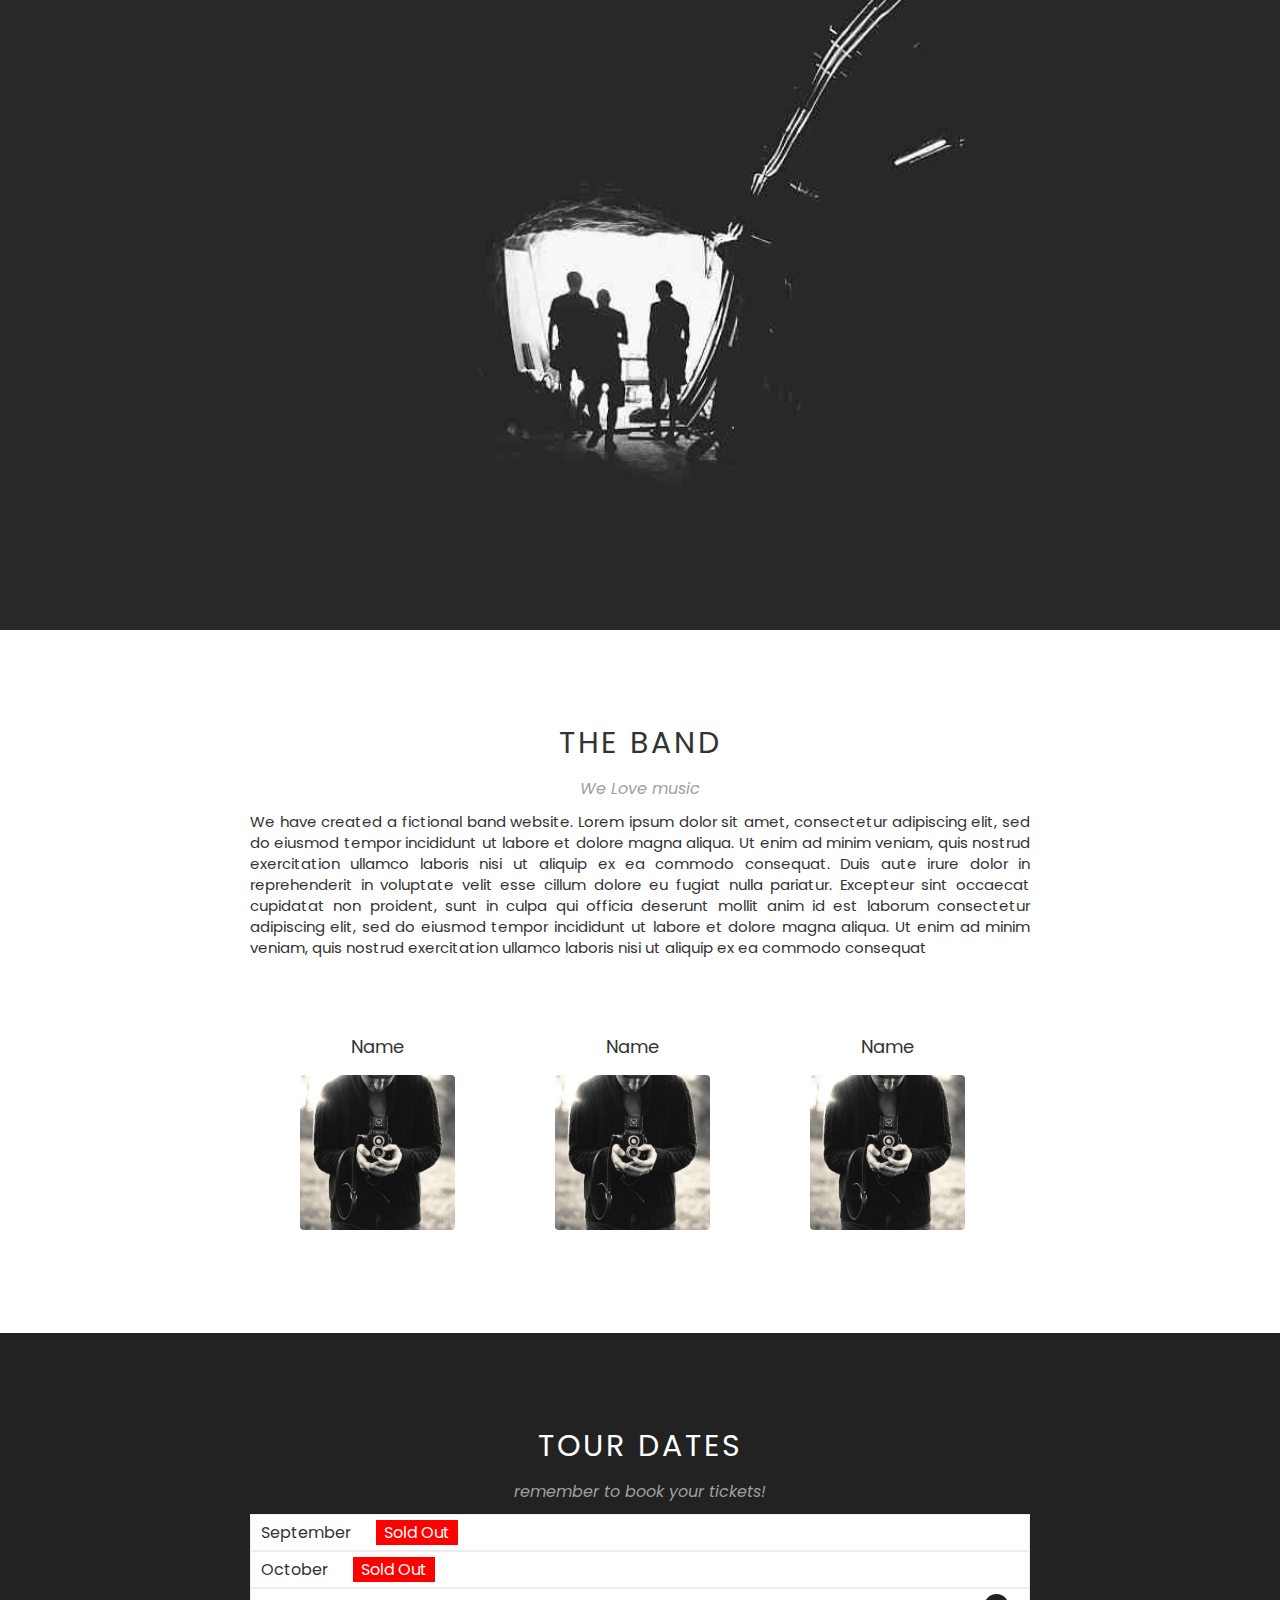
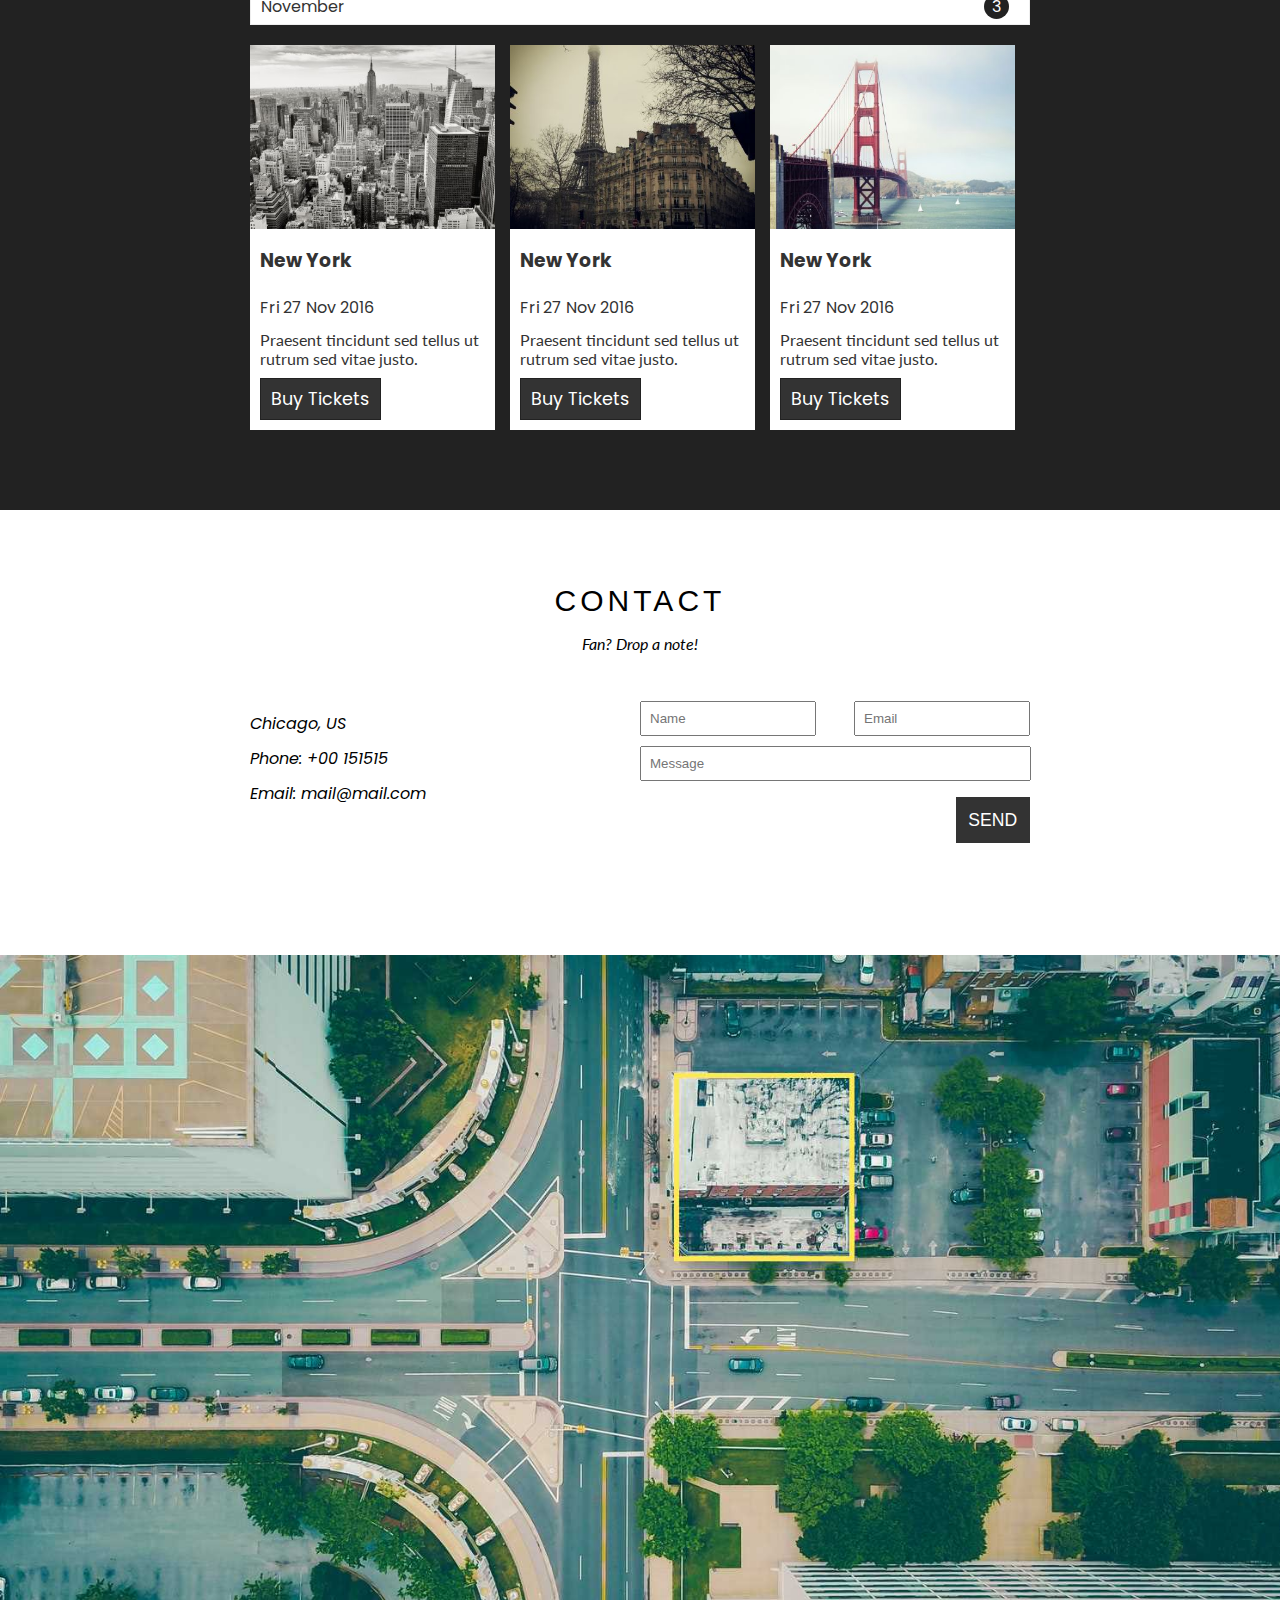
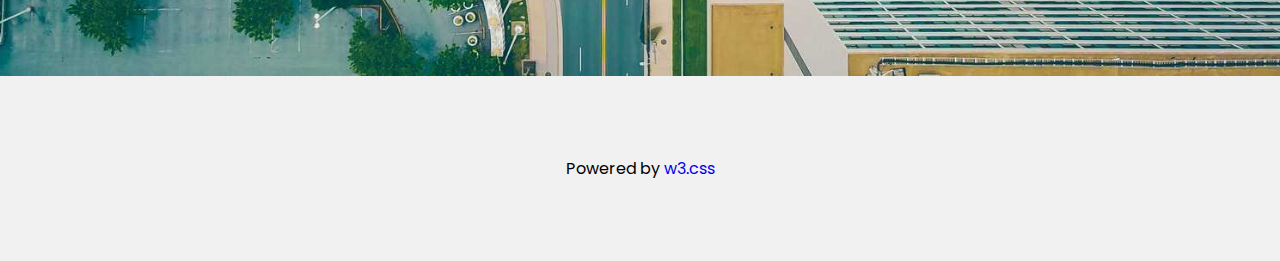
<file: Index.html>
<!DOCTYPE html>
<html lang="en">
  <head>
    <meta charset="UTF-8" />
    <meta http-equiv="X-UA-Compatible" content="IE=edge" />
    <meta name="viewport" content="width=device-width, initial-scale=1.0" />
    <title>BAND WEBSITE WITH FLEX</title>
    <link rel="stylesheet" href="reset.css" />
    <link rel="stylesheet" href="general.css" />
    <link rel="stylesheet" href="main.css" />
    <link
      rel="stylesheet"
      href="https://cdnjs.cloudflare.com/ajax/libs/font-awesome/6.1.1/css/all.min.css"
      integrity="sha512-KfkfwYDsLkIlwQp6LFnl8zNdLGxu9YAA1QvwINks4PhcElQSvqcyVLLD9aMhXd13uQjoXtEKNosOWaZqXgel0g=="
      crossorigin="anonymous"
      referrerpolicy="no-referrer"
    />
  </head>
  <body>
    <!-- CONTAINER START -->

    <!-- NAV START  -->

    <!-- <nav>
      <div class="container">
        <div class="item">
          <ul class="menu-list">
            <li><a href="">home</a></li>
            <li><a href="">band</a></li>
            <li><a href="">tour</a></li>
            <li><a href="">contact</a></li>
            <li><a href="">more</a></li>
          </ul>
        </div>
      </div>
    </nav> -->

    <!-- NAV END -->

    <!-- SLIDER START -->
    <div class="slider">
      <div class="overlay overlay1">
        <h3 title>Los Angeles</h3>
        <p subtitle>We had the best time playing at Venice Beach!</p>
      </div>
      <div class="overlay overlay2">
        <h3 title>Chigago</h3>
        <p subtitle>Thank you, Chicago - A night we won't forget.</p>
      </div>
      <div class="overlay overlay3">
        <h3 title>New York</h3>
        <p subtitle>The atmosphere in New York is lorem ipsum.</p>
      </div>
    </div>

    <!-- SLIDER END -->

    <!-- BODY START -->

    <!-- WHITE-SECTION START -->

    <div class="page-section white-section">
      <div class="container">
        <div class="section-title text-center">
          <h2 class="section-title__title">The Band</h2>
          <p class="section-title__subtitle">We Love music</p>
        </div>
        <div class="section-body">
          <p class="section-body__content text-justify">
            We have created a fictional band website. Lorem ipsum dolor sit
            amet, consectetur adipiscing elit, sed do eiusmod tempor incididunt
            ut labore et dolore magna aliqua. Ut enim ad minim veniam, quis
            nostrud exercitation ullamco laboris nisi ut aliquip ex ea commodo
            consequat. Duis aute irure dolor in reprehenderit in voluptate velit
            esse cillum dolore eu fugiat nulla pariatur. Excepteur sint occaecat
            cupidatat non proident, sunt in culpa qui officia deserunt mollit
            anim id est laborum consectetur adipiscing elit, sed do eiusmod
            tempor incididunt ut labore et dolore magna aliqua. Ut enim ad minim
            veniam, quis nostrud exercitation ullamco laboris nisi ut aliquip ex
            ea commodo consequat
          </p>

          <div class="members">
            <div class="members-item">
              <h6 class="members-item__name text-center">Name</h6>
              <img
                class="img-responsive"
                src="./images/bandmember.jpg"
                height="155px"
                alt=""
              />
            </div>
            <div class="members-item">
              <h6 class="members-item__name text-center">Name</h6>
              <img
                class="img-responsive"
                src="./images/bandmember.jpg"
                height="155px"
                alt=""
              />
            </div>
            <div class="members-item">
              <h6 class="members-item__name text-center">Name</h6>
              <img
                class="img-responsive"
                src="./images/bandmember.jpg"
                height="155px"
                alt=""
              />
            </div>
          </div>
        </div>
      </div>
    </div>

    <!-- WHITE-SECTION END -->

    <!-- BLAcK-SECTION START -->

    <div class="page-section black-section">
      <div class="container">
        <div class="section-title text-center">
          <h2 class="section-title__title">Tour Dates</h2>
          <p class="section-title__subtitle">remember to book your tickets!</p>
        </div>

        <div class="tours">
          <ul class="tours-list">
            <li class="tours-list__item">
              September <span class="pill danger-pill">Sold Out</span>
            </li>
            <li class="tours-list__item">
              October <span class="pill danger-pill">Sold Out</span>
            </li>
            <li class="tours-list__item">
              <div class="row">
                <div class="tour-flex">November</div>
                <div class="tour-flex">
                  <div class="m-r-2 text-right">
                    <span class="badge black-badge">3</span>
                  </div>
                </div>
              </div>
            </li>
          </ul>
        </div>

        <div class="tour-container">
          <div class="tour-ticket">
            <div class="tour-item">
              <div class="tour-item__image">
                <img class="img-responsive" src="./images/newyork.jpg" alt="" />
              </div>
              <div class="tour-item__details">
                <h3>New York</h3>
                <p class="tour-item__details-date">Fri 27 Nov 2016</p>
                <p class="tour-item__details-description">
                  Praesent tincidunt sed tellus ut rutrum sed vitae justo.
                </p>
                <a href="" class="btn btn-black">Buy Tickets</a>
              </div>
            </div>
          </div>
          <div class="tour-ticket">
            <div class="tour-item">
              <div class="tour-item__image">
                <img class="img-responsive" src="./images/paris.jpg" alt="" />
              </div>
              <div class="tour-item__details">
                <h3>New York</h3>
                <p class="tour-item__details-date">Fri 27 Nov 2016</p>
                <p class="tour-item__details-description">
                  Praesent tincidunt sed tellus ut rutrum sed vitae justo.
                </p>
                <a href="" class="btn btn-black">Buy Tickets</a>
              </div>
            </div>
          </div>
          <div class="tour-ticket">
            <div class="tour-item">
              <div class="tour-item__image">
                <img class="img-responsive" src="./images/sanfran.jpg" alt="" />
              </div>
              <div class="tour-item__details">
                <h3>New York</h3>
                <p class="tour-item__details-date">Fri 27 Nov 2016</p>
                <p class="tour-item__details-description">
                  Praesent tincidunt sed tellus ut rutrum sed vitae justo.
                </p>
                <a href="" class="btn btn-black">Buy Tickets</a>
              </div>
            </div>
          </div>
        </div>
      </div>
    </div>

    <!-- BLAcK-SECTION END -->

    <!-- FORM START -->
    <div class="contact">
      <h2 class="contact-title text-center">contact</h2>
      <p class="contact-p text-center">Fan? Drop a note!</p>

      <div class="contact-form">
        <div class="contact-form-icon float">
          <i class="fa-solid fa-location-dot icon">Chicago, US</i>
          <i class="fa-solid fa-phone icon"> Phone: +00 151515</i>
          <i class="fa-solid fa-envelope icon">Email: mail@mail.com</i>
        </div>

        <div class="contact-form-field float">
          <div class="input-field">
            <input type="text" placeholder="Name" class="input1" />
            <input type="email" placeholder="Email" class="input2" />
          </div>

          <div class="message-box">
            <input type="text" placeholder="Message" class="message" />
          </div>
          <button class="btn btn-black">send</button>
        </div>
      </div>
    </div>
    <!-- FORM END -->

    <div class="map">
      <img
        class="img-responsive"
        src="./images/map.jpg"
        alt="map"
        target="_blank"
      />
    </div>

    <!-- BODY END -->

    <!-- FOOTER START -->
    <footer>
      <div class="social-media-icon">
        <i class="social-media-icon-size fa-brands fa-facebook-square"></i>
        <i class="social-media-icon-size fa-brands fa-instagram"></i>
        <i class="social-media-icon-size fa-brands fa-snapchat-square"></i>
        <i class="social-media-icon-size fa-brands fa-pinterest-p"></i>
        <i class="social-media-icon-size fa-brands fa-twitter"></i>
        <i class="social-media-icon-size fa-brands fa-linkedin-in"></i>
      </div>
      <p>
        Powered by
        <a href="https://www.w3schools.com/w3css/default.asp">w3.css</a>
      </p>
    </footer>
    <!-- FOOTER END -->

    <!-- CONTAINER END -->
  </body>
</html>
</file>
<file: general.css>
a {
  text-decoration: none;
}
/******************************************************************************************************************************************
GENERAL SPACING 
*****************************************************************************************************************************************/

h1,
h2,
h3 {
  margin-bottom: 20px;
}

h4,
h5 {
  margin-bottom: 20px;
}

p,
h6 {
  margin-bottom: 10px;
}

/******************************************************************************************************************************************
GENERAL CLASSES
*****************************************************************************************************************************************/

.img-responsive {
  width: 100%;
}

.text-center {
  text-align: center;
}

.text-right {
  text-align: right;
}

.text-left {
  text-align: left;
}

.text-justify {
  text-align: justify;
}

.btn {
  padding: 7px 10px;
  background: none;
  cursor: pointer;
  outline: none;
  border: solid 1px #222;
  font-size: 1.1rem;
  display: inline-block;
}

.btn-black {
  background-color: #333;
  color: #fff;
}

.btn-black:hover {
  border-color: #9f9f9f;
  background-color: #9f9f9f;
  color: #333;
}

span.pill {
  display: inline-block;
  padding: 0 8px;
}

.pill.rounded-pill {
  border-radius: 20px;
}

.pill.danger-pill {
  background-color: red;
  color: #fff;
}

span.badge {
  border-radius: 100%;
  display: inline-block;
  height: 25px;
  width: 25px;
  text-align: center;
  line-height: 25px;
}

.badge.black-badge {
  background-color: #222;
  color: #fff;
}

.badge.danger-badge {
  background-color: red;
  color: #fff;
}

.badge.success-badge {
  background-color: green;
  color: #fff;
}

.m-r-2 {
  margin-right: 20px;
}
</file>
<file: main.css>
@import url("https://fonts.googleapis.com/css2?family=Cinzel:wght@400;600&family=Poppins:wght@300;400;500;600;700&family=Roboto+Condensed:wght@300;700&display=swap");
@import url("https://fonts.googleapis.com/css2?family=Lato&display=swap");
body {
  font-family: "Poppins", sans-serif;
}

.slider {
  position: relative;
  background-image: url("images/losAngles.jpg");
  width: 100%;
  height: 630px;
  background-repeat: no-repeat;
  background-size: cover;
  animation: sliderAnimation 5s infinite;
}

@keyframes sliderAnimation {
  0% {
    background-image: url("images/losAngles.jpg");
    display: block(overlay1);
  }
  33.33% {
    background-image: url("images/chicago.jpg");
    display: block(overlay2);
  }
  66.66% {
    background-image: url("images/img1.jpg");
  }
}
.overlay1 {
  display: none;
}

.overlay2 {
  display: none;
}

.overlay3 {
  display: none;
}

.overlay {
  font-family: "Segoe UI", Arial, sans-serif;
  position: absolute;
  left: 50%;
  bottom: 0;
  transform: translate(-50%, 0%);
  text-align: center;
  color: #fff;
}

.overlay h3 {
  font-size: 24px;
  font-weight: 400px;
  margin: 10px;
}

.overlay p {
  font-weight: bolder;
  margin-bottom: 50px;
}

/* BODY */

.container {
  width: 780px;
  margin: 0 auto;
}

/* WHITE-SECTION */
.page-section {
  padding: 80px 0;
}

.page-section.white-section {
  background-color: #fff;
  color: #333;
}

.page-section.black-section {
  background-color: #222;
  color: #fff;
}

.section-title .section-title__title {
  text-transform: uppercase;
  font-weight: 400;
  font-size: 30px;
  letter-spacing: 3px;
  margin: 10px 0;
}
.section-title .section-title__subtitle {
  font-style: italic;
  color: #9f9f9f;
}

.members {
  display: flex;
}

.members .members-item {
  padding: 0 50px;
}

.section-body__content {
  margin-bottom: 60px;
  font-size: 15px;
  line-height: 1.4;
}
.members .members-item .members-item__name {
  font-size: 18px;
  font-weight: normal;
  margin: 15px 0;
}

.members-item img {
  border-radius: 4px;
  margin-bottom: 1rem;
}

/* BLACK-SECTION */

.page-section.black-section {
  background-color: #222;
  color: #fff;
}

.section-title .section-title__title {
  text-transform: uppercase;
  font-weight: 400;
  font-size: 30px;
  letter-spacing: 3px;
}
.section-title .section-title__subtitle {
  font-style: italic;
  color: #9f9f9f;
}

.members .members-item {
  padding: 0 50px;
}

.section-body__content {
  margin-bottom: 60px;
  line-height: 1.4;
}
.members .members-item .members-item__name {
  font-size: 18px;
  font-weight: normal;
}

.tour-item {
  margin-right: 15px;
  background: #fff;
  color: #333;
}

.tour-ticket .tour-item:nth-child(3) {
  margin-right: -50px;
}

.tour-item__details {
  padding: 10px;
}

.tours-list {
  list-style: none;
  background-color: #fff;
  color: #333;
  margin-bottom: 20px;
}
.tours-list .tours-list__item {
  padding: 5px 0 5px 10px;
  border: 1px solid #eee;
}
.tours-list__item .pill {
  margin-left: 20px;
}

.tour-container {
  display: flex;
}

.tours-list__item .row {
  display: flex;
}

.tour-flex:first-child {
  flex: 1;
}

.tour-item__details-description {
  font-family: "Lato", sans-serif;
}

/* FORM */

.contact {
  padding: 4rem 1rem;
  padding: 64px 16px;
}

.contact .contact-title {
  font-family: "Segoe UI", Arial, sans-serif;
  font-weight: 400;
  margin: 10px 0;
  text-transform: uppercase;
  letter-spacing: 4px;
  font-size: 30px;
}

.contact-p {
  text-align: center;
  font-style: italic;
  margin: 1rem 0;
  font-family: "Lato", sans-serif;
}

.contact-form {
  padding: 32px 0;
  width: 780px;
  margin: 0 auto;
  display: flex;
}

.contact-form-icon {
  width: 50%;
}

.contact-form-icon .icon {
  margin: 10px 0;
  display: block;
}
.contact-form-field {
  width: 50%;
}

.input-field {
  margin-bottom: 10px;
}

.input1 {
  width: 40%;
  padding: 8px;
}

.input2 {
  width: 40%;
  float: right;
  border: 1;
  padding: 8px;
}

.message-box {
  width: 100%;
}

.message-box .message {
  width: 100%;
}

.contact-form-field .message {
  padding: 8px;
  width: 95%;
  display: block;
}

.contact-form-field button {
  text-transform: uppercase;
  padding: 0.8rem;
  margin: 1rem 0;

  border: 0;
  float: right;
}

/* .contact-form {
  padding: 1rem 10rem;
}

form .floated-container {
  padding: 0.5rem;
}

.contact-info {
  width: 50%;
  float: left;
  margin-bottom: 2rem;
}

.contact-field {
  width: 50%;
  float: right;
  margin-bottom: 2rem;
}

.contact-info p {
  font-size: 1.2rem;
  line-height: 2rem;
}

.input1 {
  width: 40%;
  float: left;
  padding: 0.8rem;
}

.input2 {
  width: 40%;
  float: right;
  padding: 0.8rem;
}

form .message {
  margin: 0 0.5rem;
  padding: 0.8rem;
  width: 90%;
}

form button {
  text-transform: uppercase;
  padding: 0.8rem 1.3rem;
  margin: 1rem 0;
  margin-right: 0.8rem;
  border: 0;
  float: right;
  background-color: #000;
  color: #fff;
} */

/* MAP */

.map img {
  display: block;
}

/* FOOTER */
footer {
  padding: 4rem 1rem;
  text-align: center;
  background-color: #f1f1f1;
}

.social-media-icon-size {
  font-size: 25px;
}

footer p {
  margin: 1rem 0;
}
</file>
